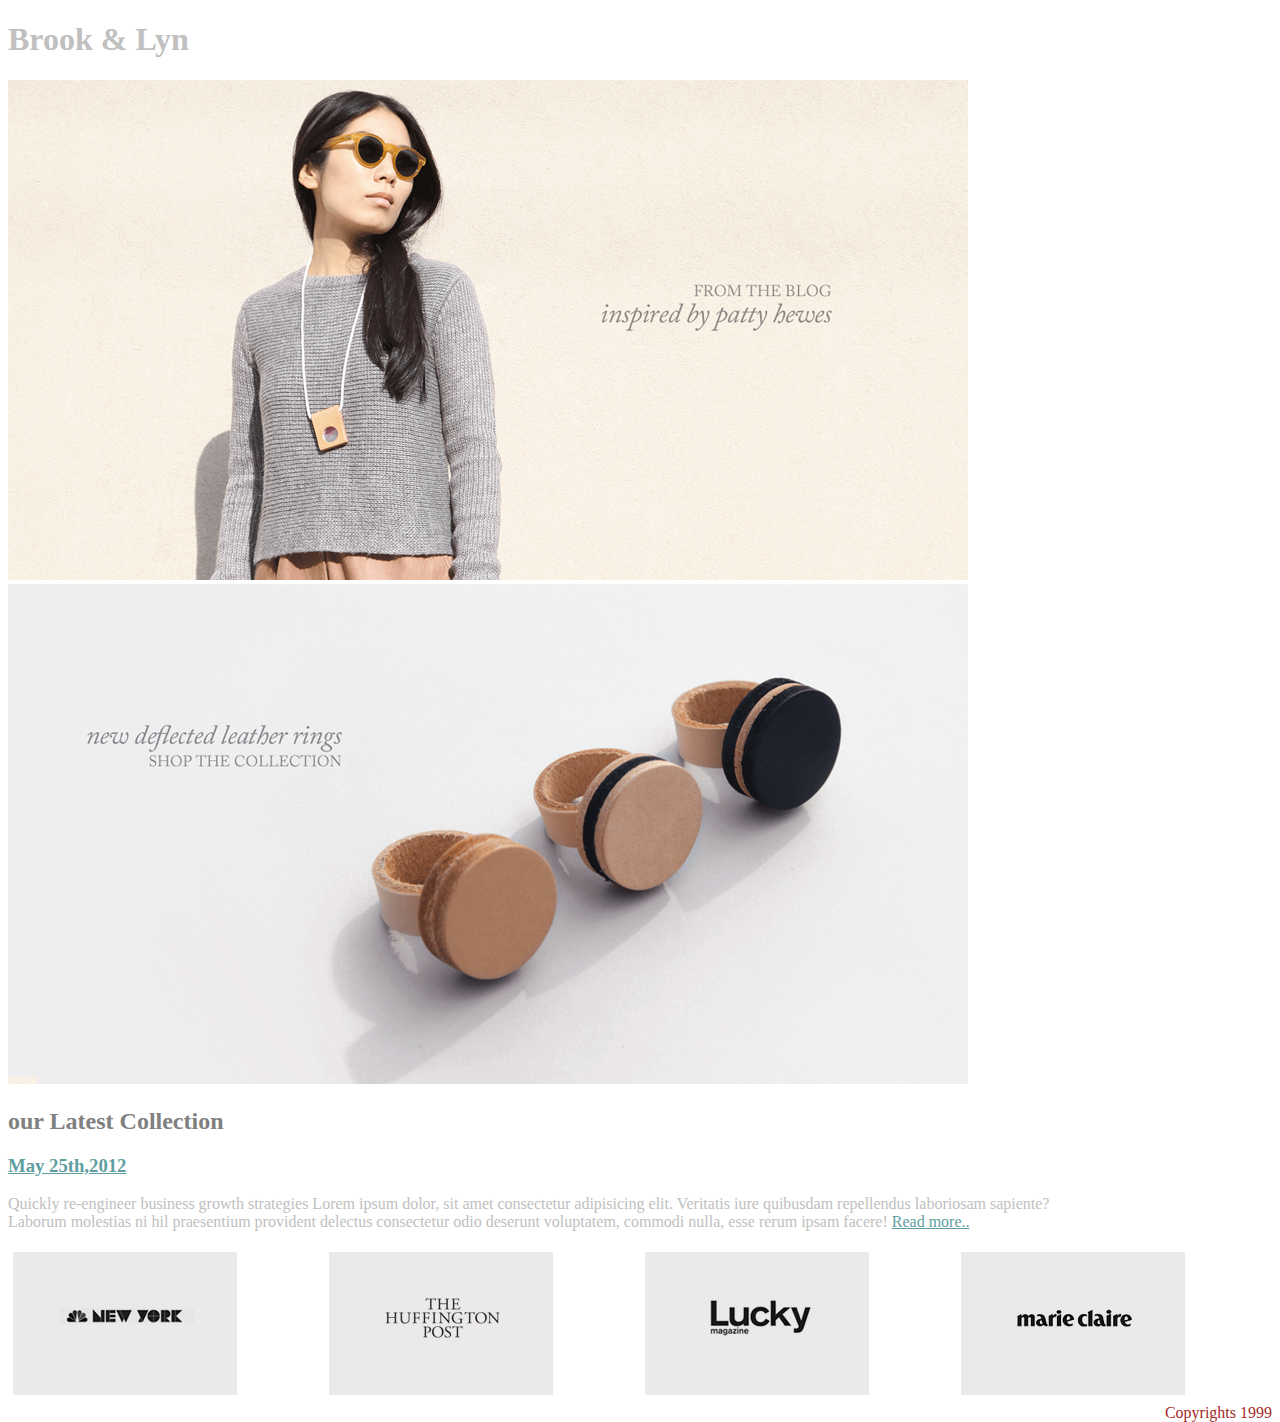
<file: AsrarSubih/week2/week 2 hw3/index.html>
<!DOCTYPE html>
<html lang="en">
<head>
  <meta charset="UTF-8">
  <meta name="viewport" content="width=device-width, initial-scale=1">
 <link rel ="stylesheet" href="main.css">
  <title>home work 3 </title>
</head>
<body>
<h1>
  Brook & Lyn
</h1>
  <img src="home-bloghero.png">

  <img src="home-rings.png"">

<h2>
  our Latest Collection
</h2>
<h3>
May 25th,2012
</h3>
<p>
Quickly re-engineer business growth strategies Lorem ipsum dolor,
sit amet consectetur adipisicing elit. Veritatis iure quibusdam repellendus
 laboriosam sapiente?
<br>
Laborum molestias ni hil praesentium provident delectus consectetur odio
deserunt voluptatem, commodi nulla, esse rerum ipsam facere!
<a href="https://www.behindmyglasses.com"> Read more.. </a>
</p>
<div class="row">
<div class="column">
<img src="press-nbcnewyork.gif">
</div>
<div class="column">
<img src="press-huffpost.gif">
</div>
<div class="column">
<img src="press-logo_lucky.gif">
</div>
<div class="column">
<img src="press-marieclaire.gif">
</div>
</div>

<nav>
  Copyrights 1999
</nav>








</body>
</html>
</file>
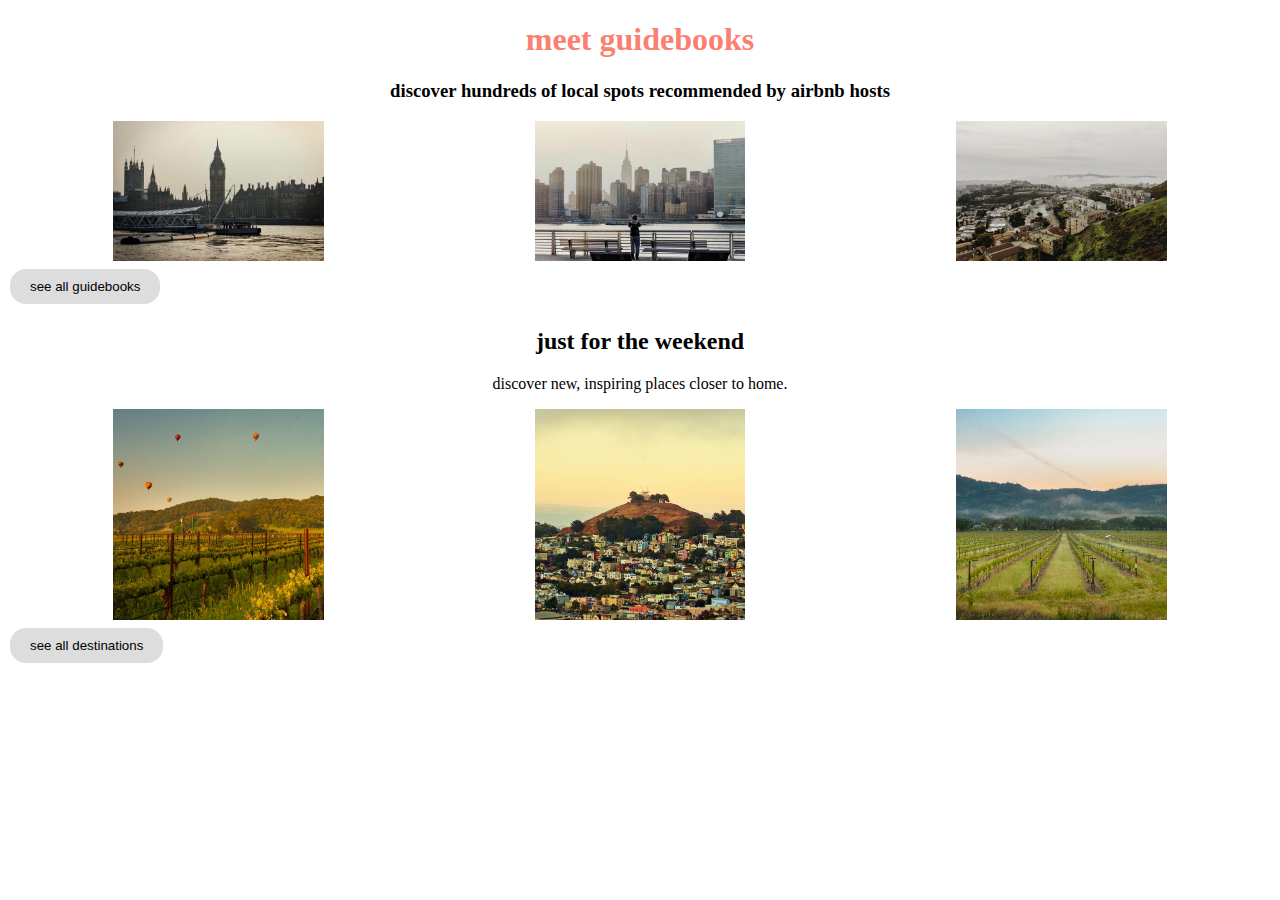
<file: AsrarSubih/week2/week2 hw1/index.html>
<!DOCTYPE html>
<html lang="en">
<head>
  <meta charset="UTF-8">
  <meta name="viewport" content="width=device-width, initial-scale=1">
 <link rel ="stylesheet" href="main.css">
  <title>Hello Front-End</title>
</head>
<body>
  <h1>meet guidebooks</h1>
  <h3> discover hundreds of local spots recommended by airbnb hosts </h3>
<div class="row">
<div class="column">
  <img src="london.jpg" alt="london"style="width:50%; ">
</div>
<div class="column">
  <img src="new-york.jpg" alt="new-york" style="width:50%;">
</div>
<div class="column">
  <img src="san-francisco.jpg" alt="san-francisco" style="width:50%;">
</div>
</div>

<button class="button">see all guidebooks</button>

<h2> just for the weekend </h2>
<p> discover new, inspiring places closer to home. </p>

<div class="row">
<div class="column">
  <img src="napa.jpg" alt="napa" style="width:50%;">
</div>
<div class="column">
  <img src="san-francisco-2.jpg" alt="san-francisco-2" style="width:50%;">
</div>
<div class="column">
  <img src="sonoma.jpg" alt="sonoma" style="width:50%;">
</div>
</div>

<button class="button">see all destinations</button>

</body>
</html>
</file>
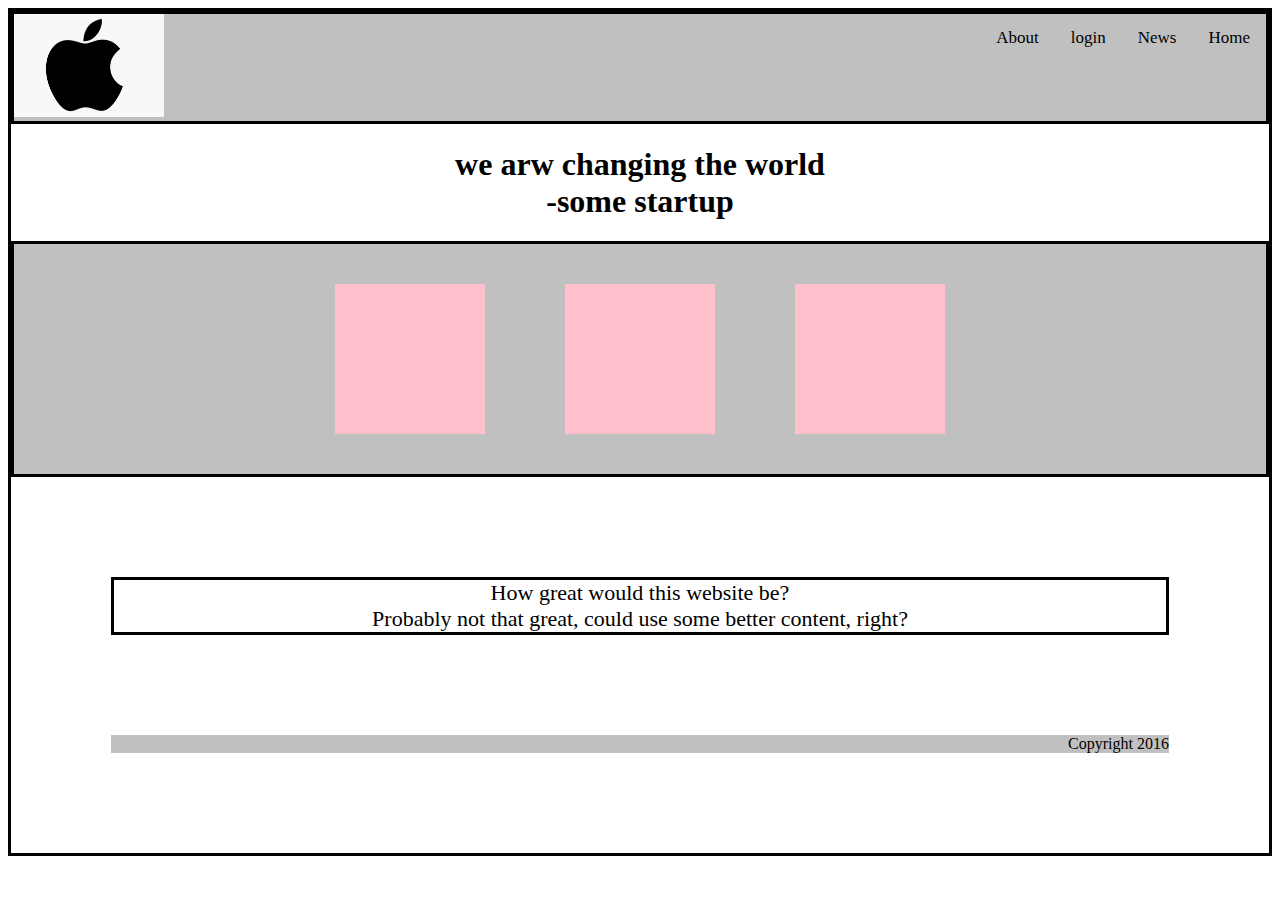
<file: AsrarSubih/week2/week2 hw2/index.html>
<!DOCTYPE html>
<html lang="en">
<head>
  <meta charset="UTF-8">
  <meta name="viewport" content="width=device-width, initial-scale=1">
 <link rel ="stylesheet" href="main.css">
  <title>home work 2</title>
</head>
<body>
  <div class="topnav">
    <img id="myImg" src="logo.jpg" alt="Snow" style="width:50%;max-width:150px">

    <a class="active" href="#home">Home</a>
    <a href="#news">News</a>
    <a href="#login">login</a>
    <a href="#about">About</a>
  </div>

  <h1>
we arw changing the world
<br>
-some startup
  </h1>
  <div class="container">
      <div class="itme">
      </div>
      <div class="itme">
      </div>
      <div class="itme">
      </div>
    </div>

    <p>
      How great would this website be?
      <br>
     Probably not that great, could use some better content, right?
   </p>
<nav>
  Copyright 2016
</nav>

</body>
</html>
</file>
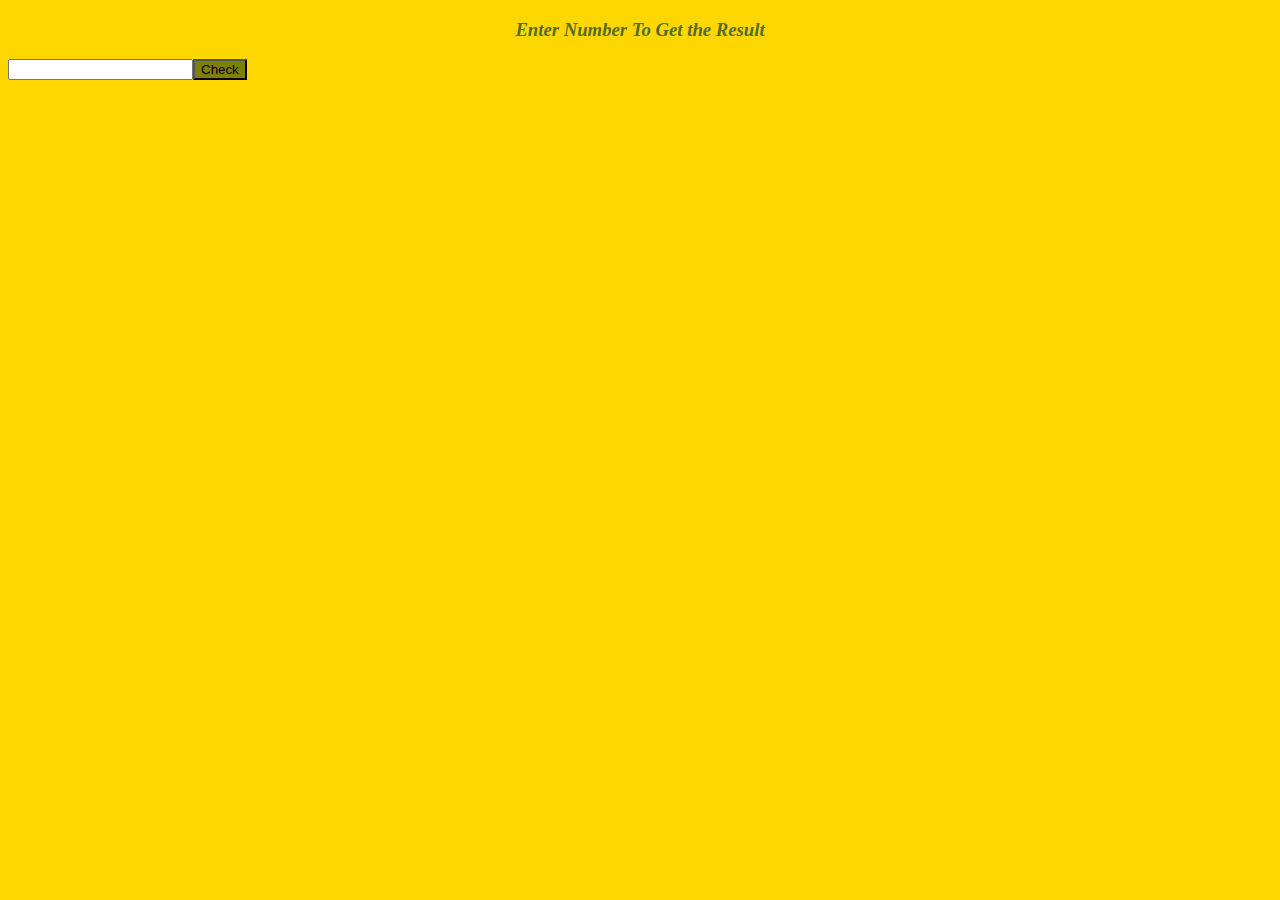
<file: AsrarSubih/week4/week4 homework/index.html>
<!DOCTYPE html>
<html>
<head>
    <title> homework </title>
    <link rel="stylesheet" href="main.css">
<script src="script.js"> </script>
</head>
<body>
    
        
        <h3>Enter Number To Get the Result</h3>
    
    <input type="number" id="MyNumber" value="">

    <button onclick="myFunction()">Check</button>
   

    <p id="demo">
    </p>
    

</body>
</html>
</file>
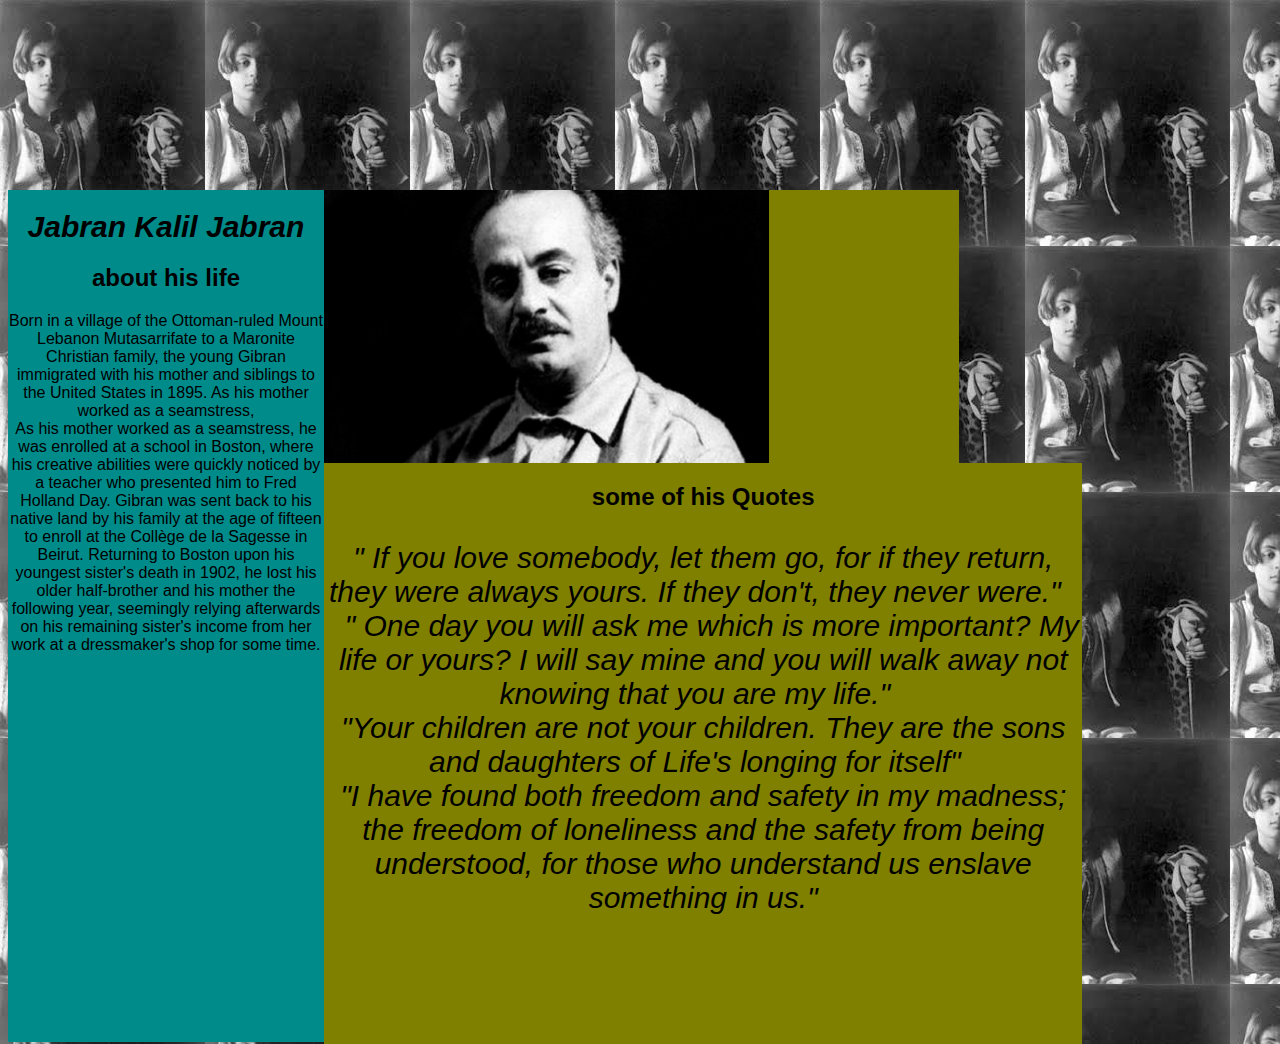
<file: AsrarSubih/week3/week3 h2/grid1.html>
<!DOCTYPE html>
<html>
<head>
    <title> jabran </title>
    <link rel="stylesheet" href="style.css">
</head>
<body>
<div class="container">
    
    <div class="box box3"> 
            <img src="jabran.jpg" width="70%">
    </div>
    <div class="box box4"> 
        <h1>
            Jabran Kalil Jabran
        </h1>
        <h2> about his life</h2>
        Born in a village of the Ottoman-ruled Mount
         Lebanon Mutasarrifate to a Maronite Christian family, 
         the young Gibran immigrated with his mother and siblings to the United States in 1895.
          As his mother worked as a seamstress, 
          <br>
          As his mother worked as a seamstress, he was enrolled at a school in Boston, where his creative abilities were quickly noticed by a teacher who presented him to Fred Holland Day. Gibran was sent back to his native land by his family at the age of fifteen to enroll at the Collège de la Sagesse in Beirut. Returning to Boston upon his youngest sister's death in 1902, he lost his older half-brother and his mother the following year, seemingly relying afterwards on his remaining sister's income from her work at a dressmaker's shop for some time.
          
        </div>
    <div class="box box5"> 
            <h2> some of his Quotes</h2>
        <p>
            " If you love somebody, let them go, for if they return, 
            
            they were always yours. If they don't, they never were."
            &nbsp;
            <br>
           &nbsp;
          " One day you will ask me which is more important? My life
     or yours? I will say mine and you will walk away not knowing 
      that you are my life." 
      &nbsp;
      <br>
     
            "Your children are not your children. They are the sons and daughters of Life's longing for itself"
            &nbsp;
            <br>
            "I have found both freedom and safety in my madness; the freedom of loneliness and the safety from being understood, for those who understand us enslave something in us."
        </p>
    </div>
</div>






    </body>
    </html>
</file>
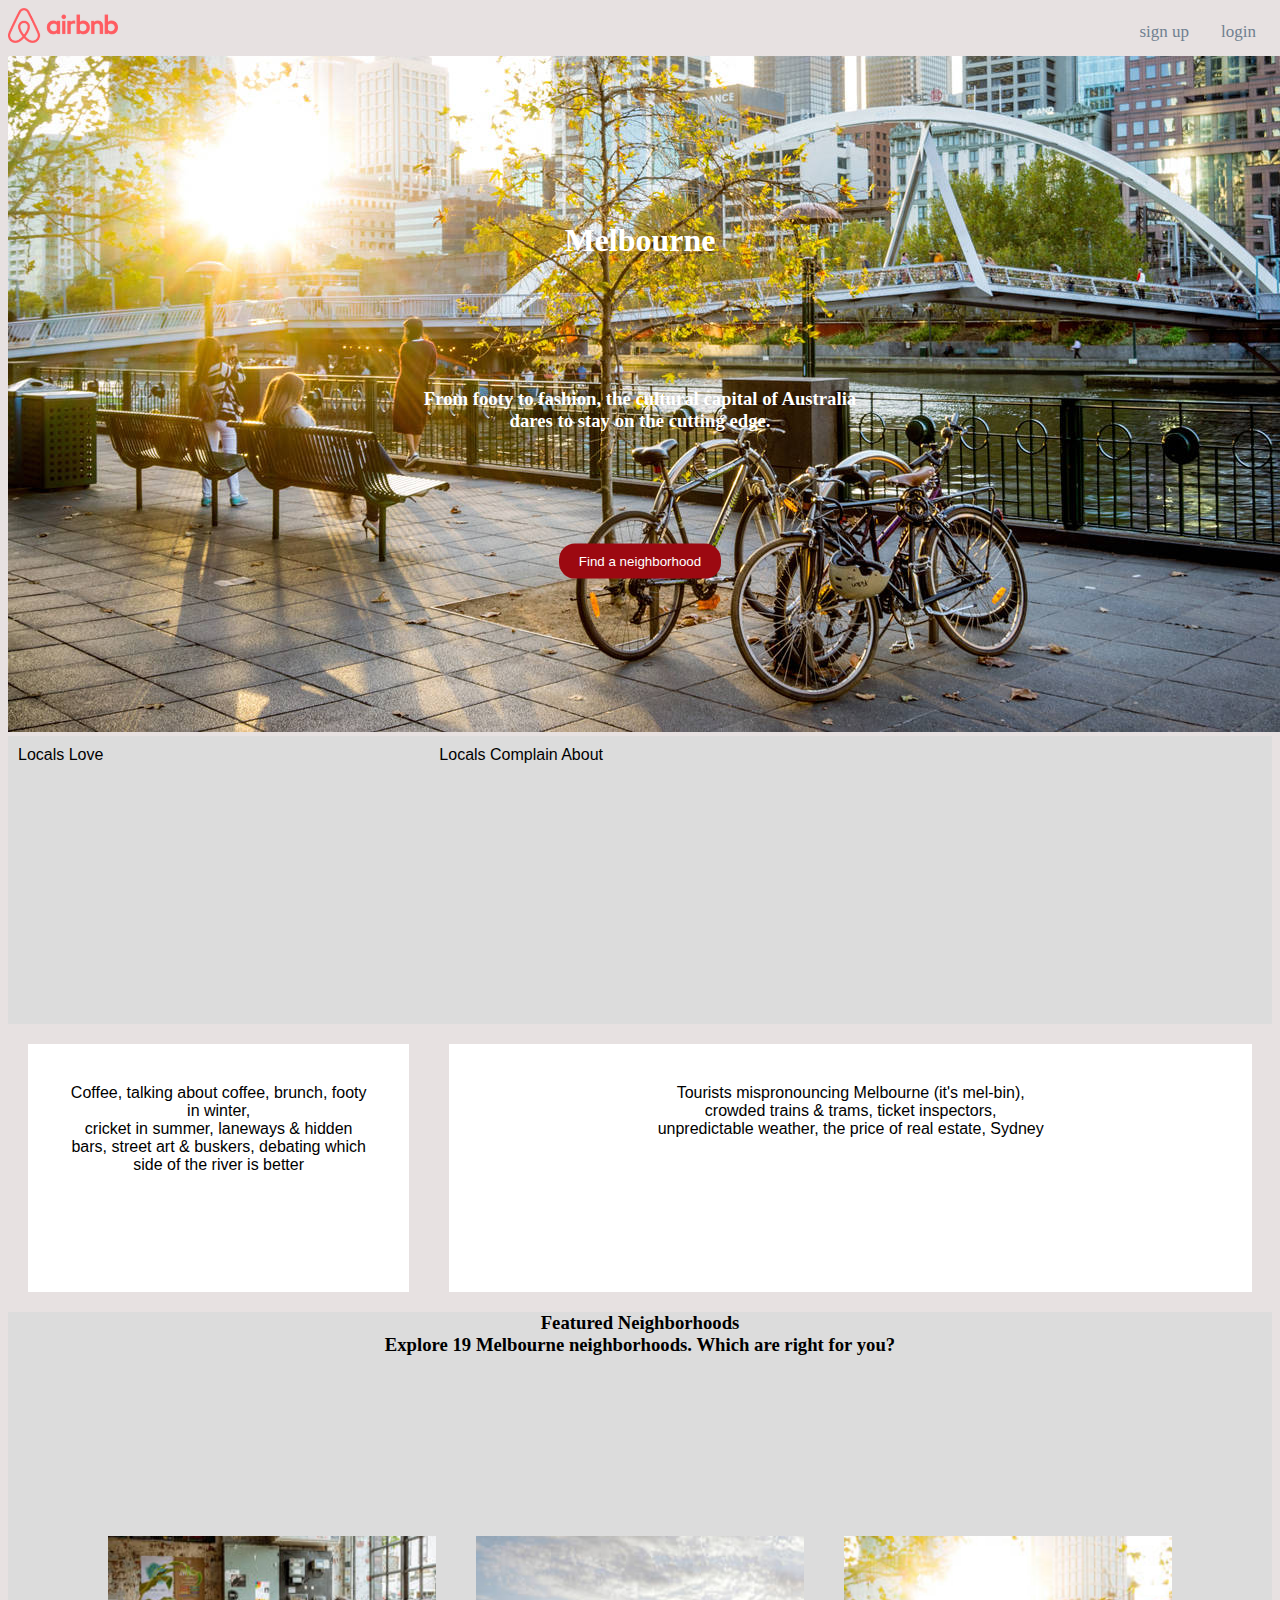
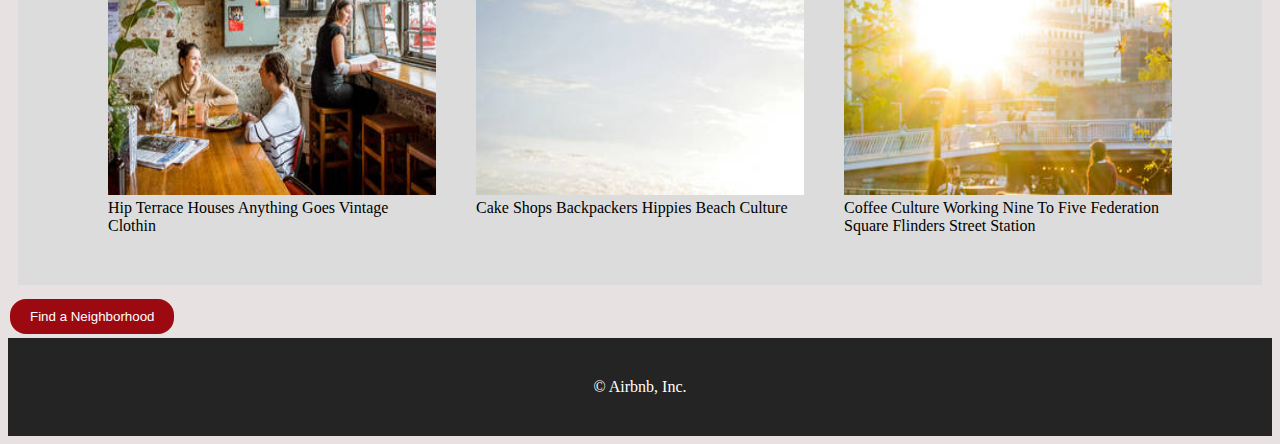
<file: AsrarSubih/week3/week3 h3/grid.html>
<!doctype html>
<html>
  <head>
    <title>Airbnb | Melbourne</title>
    <meta charset="UTF-8">
  <meta name="viewport" content="width=device-width, initial-scale=1">
 <link rel ="stylesheet" href="styles.css">
  </head>
  <body>
    <div class="topnav">
        <img id="myImg" src="logo.png" style="width:50%;max-width:110px">
    
        <a class="active" href="#news">login</a>
        <a href="#sign up">sign up</a>
       
      </div>
      <div class="content">
          <img src="s1.jpg" height="20%">

          <div class="centered">
<h1>   Melbourne  </h1>
<br>
 <h3> 
  From footy to fashion, the cultural capital of Australia dares to stay on the cutting edge.
 </h3>
<br>
<button class="button">Find a neighborhood</button>
          </div>
          
        </div>
     
     

      <div class="container">
            
            <div class="box box1"> Locals Love </div>
            <div class="box box2">Locals Complain About</div>
            <div class="box box3">
              Coffee, talking about coffee, brunch, footy in winter, 
              <br>cricket in summer, laneways & hidden bars, street art & buskers, debating which side of the river is better
            </div>
            <div class="box box4">
Tourists mispronouncing Melbourne (it's mel-bin), 
<br>crowded trains & trams, ticket inspectors, 
<br> unpredictable weather, the price of real estate, Sydney
            </div>
            <div class="box box5"></div>
            <div class="box box6"></div>
      </div> 
      <h2>
      
      </h2> 
      <br>
        <h3>
            Featured Neighborhoods
          <br>
          Explore 19 Melbourne neighborhoods. Which are right for you?

        </h3>
            <div class="row">
     <div class="column">
                      
   <img src="s3.jpg"  style="width:100%">
   Hip Terrace Houses Anything Goes Vintage Clothin
    </div>
      <div class="column">
      <img src="st.jpg" style="width:100%">

      Cake Shops Backpackers Hippies Beach Culture
   </div>
 <div class="column">
   <img src="s2.jpg" style="width:100%">
   Coffee Culture Working Nine To Five Federation Square Flinders Street Station
  </div>
    </div>

    <button class="button">Find a Neighborhood</button>

    <nav>
        © Airbnb, Inc.
    </nav>
            
  </body>
</html>
</file>
<file: AsrarSubih/week2/week 2 hw3/main.css>
h1 ,p {
    color: silver;
}

.row {
  display: flex;
}

.column {
  flex: 33.33%;
  padding: 5px;
}
nav {
  float: right;
  color: brown;

}
a , h3{
    text-decoration: underline;
  color: cadetblue;
}
h2 {
    color: grey;
}
</file>
<file: AsrarSubih/week2/week2 hw1/main.css>
h1  {
  color: salmon;
  text-align: center;

}
h3 , h2 ,p{
  text-align: center;
}
div {
    text-align: center;
    padding: 0%;
    margin: 0%;
    border-radius: 50%;
  display: block;  
}
img {
  
  text-align: center;
  
}


.button {
  background-color: #ddd;
  border: none;
  color: black;
  padding: 10px 20px;
  text-align: center;
  text-decoration: none;
  display: inline-block;
  margin: 4px 2px;
  cursor: pointer;
  border-radius: 16px;
}


.row {
  display: flex;
  padding: 5 10px;
}

.column {
  flex: 33.33%;
  
  padding: 10 20px;
  display: block;
}
</file>
<file: AsrarSubih/week2/week2 hw2/main.css>
body {
  border-style: solid;
}

.topnav {
  overflow: hidden;
  border-style: solid;
  background-color: silver;
}
.topnav a {
  float: right;
  color: black;
  padding: 14px 16px;
  text-decoration: none;
  font-size: 17px;
border-style: hidden;

}

h1 {
  text-align: center;
  border-style: hidden;
}
.container {
  display: flex;
  justify-content: center;
  align-items: flex-start;
  flex-direction: row;
  text-align: center;
  flex-wrap: wrap;
  justify-content: center ;
  align-items: baseline;
  border-style:solid;
  background-color: silver;
}

.itme {
  background-color: pink ;
  height: 150px ;
  width: 150px ;
  margin : 40px ;
}
p {
  text-align: center;
  font-size: 22px;
  margin: 100px;
  border-style:solid;
  border-spacing: inherit;
}
nav {
  text-align: right;
  margin: 100px;
  background-color: silver;
}
</file>
<file: AsrarSubih/week4/week4 homework/main.css>
body {
    background-color: gold;
}

h3 {
    
    text-align: center;
    font-style: italic;
    font-family: initial;
    color: darkolivegreen;

}

button {
    background-color: olive;
    justify-content: center;
    position: fixed;
    
}
</file>
<file: AsrarSubih/week3/week3 h2/style.css>
.container {
    display: grid;
    grid-template-columns: 1fr 2fr 1fr ;
    grid-auto-rows: minmax(30%,auto);
    gap:0;
justify-items: stretch;
font-family: Arial, Helvetica, sans-serif;
height: 910px;
  align-content: center;
  
}
body {
    background-image: url("jabran2.jpg");
}
.container > div {
    background-color: darkcyan;
}


.container > div:nth-child(odd) {
    background-color: olive;
}
.box1{
    grid-column:1/3 ;
    grid-row: 1/3;
    text-align: right;
 
    
}
.box2{
    grid-column:3/4 ;
    grid-row: 1/6;
    text-align: center;
    width: 40%;
    height: 50%;

}
.box3{
    grid-column:2/6 ;
    grid-row: 3/6;
    width: 67%;
  height: 60%;
  
}
.box4{
    grid-column:1/2 ;
    grid-row: 3/7;
    height: 78%;
    text-align: center;
}
.box5{
    grid-column:2/4 ;
    grid-row: 4/7;
    width: 80%;
    height: 71%;
    
}
h2 {
    text-align: center;
  
}
p ,h1 {
    text-align: center;
    font-size: 30px;
    font-style: oblique;
    font-family: Verdana, Geneva, Tahoma, sans-serif;
}
</file>
<file: AsrarSubih/week3/week3 h3/styles.css>
body {
  background-color: rgba(230, 224, 224, 0.966);
  
}

.topnav a {
    float: right;
    color :slategrey;
    padding: 14px 16px;
    text-decoration: none;
    font-size: 17px;
  border-style: hidden;
  
  }

  .container {
    display: grid;
    grid-template-columns: 1fr 2fr ;
    grid-auto-rows: minmax(100%,auto);
    
justify-items: stretch;
font-family: Arial, Helvetica, sans-serif;
}
.box1 , .box2 , .box5 , .box6 {
    background-color: gainsboro;
 
}
.box5 , .box6 {
   margin; 10px;
   padding: 20px;
   
}
.box3  , .box4 {
    padding: 40px;
    text-align: center; 
    background-color: white ;
    margin: 20px;
    font-family: Arial, Helvetica, sans-serif;
}
.row {
    display: flex;
    margin: 10px;
    padding: 70px;
    background-color: gainsboro;
  }
  
  .column {
    flex: 33.33%;
    padding: 20px;
    
  }
 h3 ,h2 {
text-align: center;
margin: 30px;
padding: 60px;

}
img {
    height: 100%;
}

.button {
  background-color: rgb(156, 9, 17);
  border: none;
  color:white;
  padding: 10px 20px;
  text-align: center;
  text-decoration: none;
  display: inline-block;
  margin: 4px 2px;
  cursor: pointer;
  border-radius: 16px;
}


/* content holding the image and the text */
.content {
  position: relative;
  text-align: center;
  color: white;
}



/* Centered text */
.centered {
  position: absolute;
  top: 50%;
  left: 50%;
  transform: translate(-50%, -50%); 
}
nav {
  background-color: rgb(37, 36, 36);
  color: white;
  text-align: center;
  padding: 40px;
}
.box1 , .box2 {
  padding: 10px;
 
}
</file>
